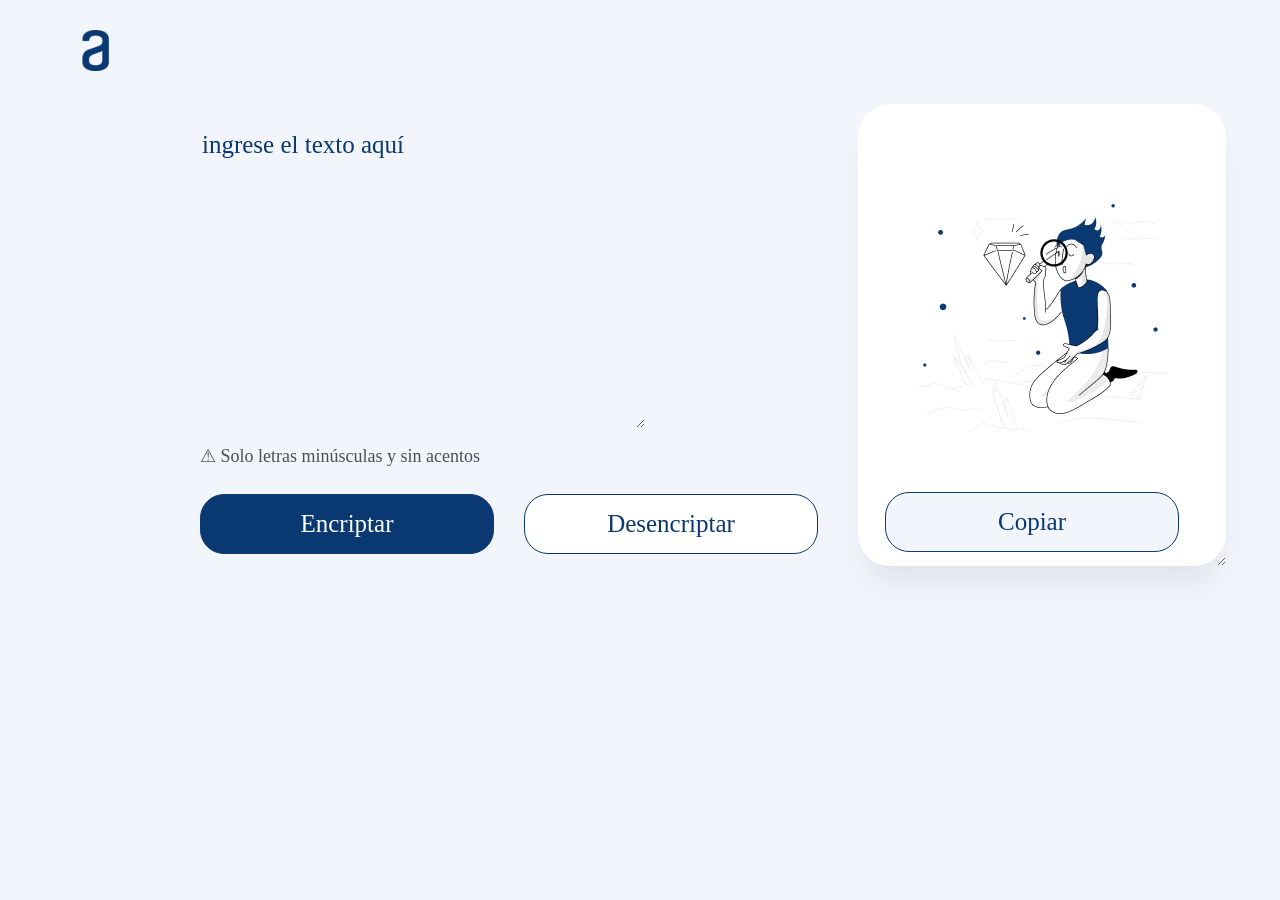
<file: index.html>
<!DOCTYPE html>

<html lang="es">

    <head>
        <meta charset="UTF-8">
        <meta name="viewpoint" content="width=device-width">
        <title>Encriptador de Texto</title>
        <link rel="stylesheet" href="reset.css">
        <link rel="stylesheet" href="style.css">
        <link href="https://fonts.googleapis.com/css2?family=Montserrat:wght@300&display=swap" rel="stylesheet">
    </head>

    <body>
        <header>
            <img class="logo" src="imagenes/Logologo2x.png" alt="logo de Alura">
        </header>

        <main>
            <section class="textBox">
                <textarea cols="30" rows="8" class="inputMensaje" placeholder="ingrese el texto aquí"></textarea>
                
                <div>
                    <p class="informacion">&#9888 Solo letras minúsculas y sin acentos</p>
                </div>

                <div class="botones">
                    <button class="botonEncriptar" onclick="botonEncriptar()">Encriptar</button>
                    <button class="botonDesencriptar" onclick="botonDesencriptar()">Desencriptar</button>
                </div>
            </section>

            <section>
                <div class="display">
                    <textarea cols="15" rows="11" class="outputMensaje"></textarea>
                    <button class="botonCopiar" onclick="copiar()">Copiar</button>
                </div>
            </section>
        </main>

        <script src="script.js"></script>
    </body>

</html>
</file>
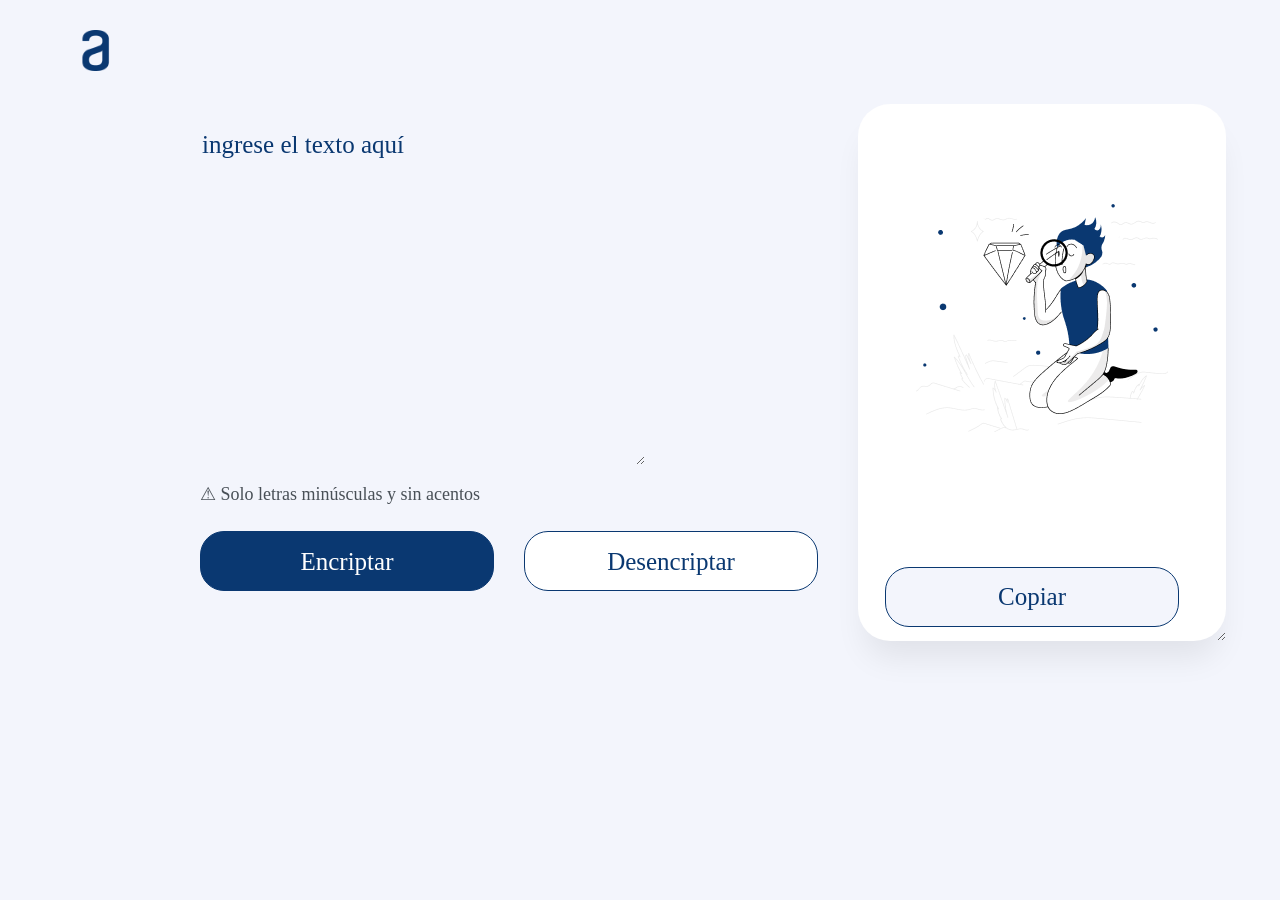
<file: encriptador.html>
<!DOCTYPE html>

<html lang="es">

    <head>
        <meta charset="UTF-8">
        <meta name="viewpoint" content="width=device-width">
        <title>Encriptador de Texto</title>
        <link rel="stylesheet" href="reset.css">
        <link rel="stylesheet" href="style.css">
        <link href="https://fonts.googleapis.com/css2?family=Montserrat:wght@300&display=swap" rel="stylesheet">
    </head>

    <body>
        <header>
            <img class="logo" src="imagenes/Logologo2x.png" alt="logo de Alura">
        </header>

        <main>
            <section class="textBox">
                <textarea cols="30" rows="9" class="inputMensaje" placeholder="ingrese el texto aquí"></textarea>
                
                <div>
                    <p class="informacion">&#9888 Solo letras minúsculas y sin acentos</p>
                </div>

                <div class="botones">
                    <button class="botonEncriptar" onclick="botonEncriptar()">Encriptar</button>
                    <button class="botonDesencriptar" onclick="botonDesencriptar()">Desencriptar</button>
                </div>
            </section>

            <section>
                <div class="display">
                    <textarea cols="15" rows="13" class="outputMensaje"></textarea>
                    <button class="botonCopiar" onclick="copiar()">Copiar</button>
                </div>
            </section>
        </main>

        <script src="script.js"></script>
    </body>

</html>
</file>
<file: style.css>
*{
    background: #F3F5FC;
    font-family: 'Inter';
    font-weight: 400;
    font-size: 25px;
    line-height: 150%;
}

header{
    padding: 15px 0;
}

.logo{
    padding: 15px;
    margin-left: 30px;
    width: 8%;
}

main{
    display: flex;
}

/* Estilos de la seccion textBox*/
.textBox{
    margin-left: 100px;
}

.inputMensaje{
    border: none;
    color: #0A3871;
    text-transform: lowercase;
    margin-top: 20px;
    margin-left: 100px;
}

.inputMensaje:focus{
    outline: none;
}

.inputMensaje::placeholder{
    color: #0A3871;
}

.informacion{
    color: #495057;
    font-size: 18px;
    margin-left: 100px;
}

.botones{
    display: flex;
    margin-top: 18px;
    margin-left: 100px;
}

.botonEncriptar{
    background-color: #0A3871;
    border: 1px solid #0A3871;
    border-radius: 24px;
    color: white;
    cursor: pointer;
    height: 60px;
    width: 294px;
}

.botonDesencriptar{
    background-color: #FFFFFF;
    border: 1px solid #0A3871;
    border-radius: 24px;
    color: #0A3871;
    cursor: pointer;
    height: 60px;
    width: 294px;
    margin-left: 30px;
}

/* Seccion display */
.display{
    position: relative;
}

.outputMensaje{
    background: white;
    box-shadow: 0px 24px 32px -8px rgba(0, 0, 0, 0.08);
    border: none;
    border-radius: 32px;
    background-image: url("imagenes/Muñeco0.75x.png");
    background-position: center 100px;
    background-repeat: no-repeat;
    color: #0A3871;
    width: 100%;
    margin-left: 40px;
    padding: 25px;
}

.outputMensaje:focus{
    outline: none;
}

/* .outputMensaje::placeholder{
    color: #0A3871;
    position: relative;
    top: 300px;
    right: -30px;
} */

.copiar{
    margin: 10px;
}

.botonCopiar{
    border: 1px solid #0A3871;
    border-radius: 24px;
    color: #0A3871;
    cursor: pointer;
    height: 60px;
    width: 294px;
    margin-left: 67px;
    position: absolute;
    bottom: 25px;
}
</file>
